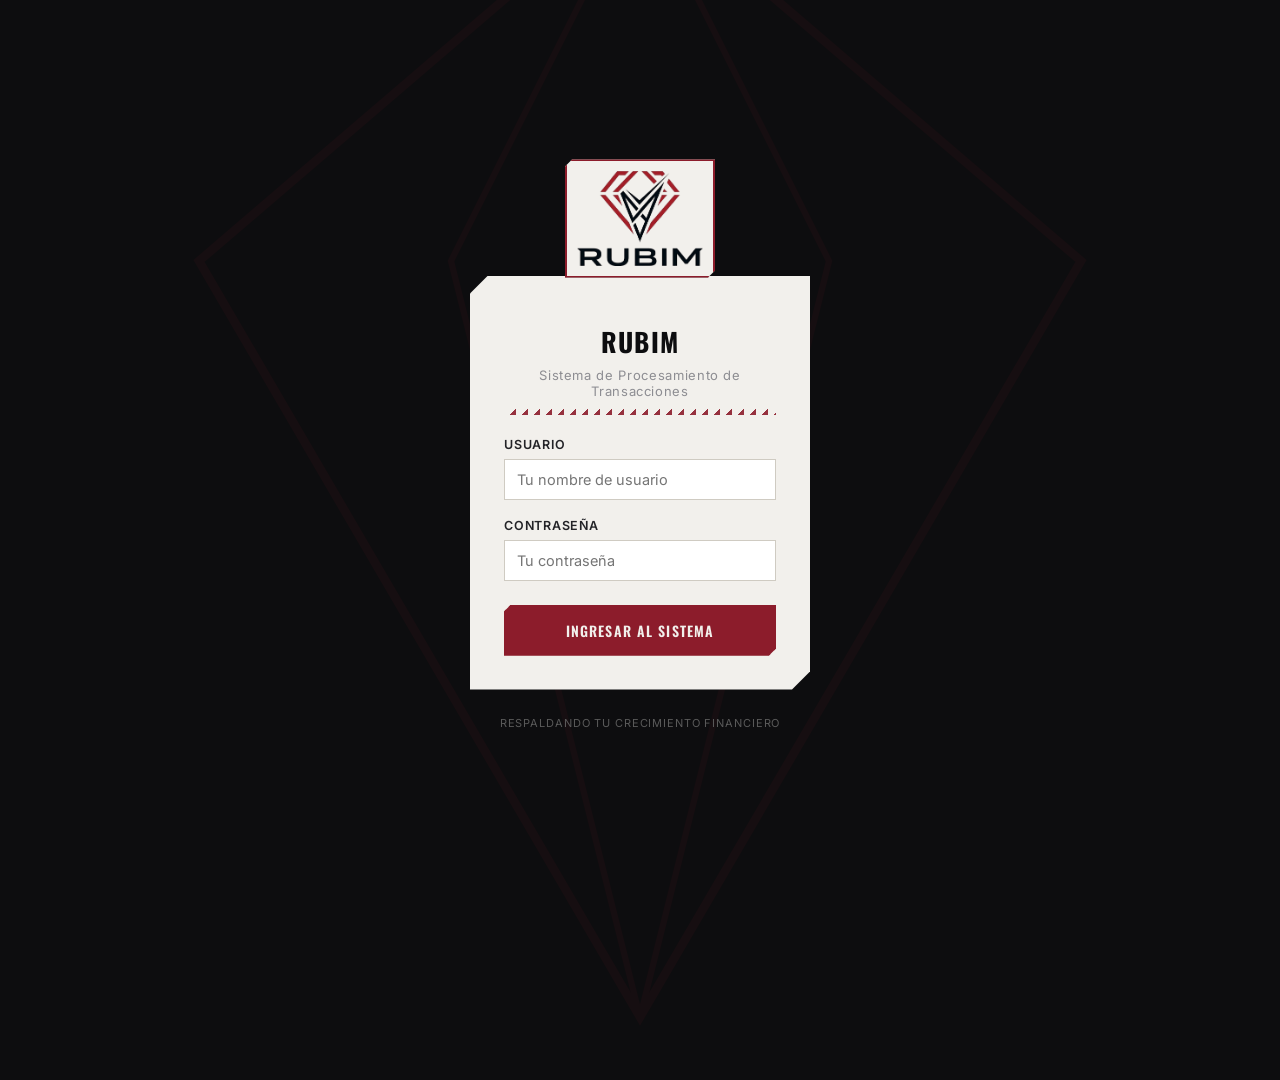
<file: index.html>
<!DOCTYPE html>
<html lang="es">
<head>
<meta charset="UTF-8">
<meta name="viewport" content="width=device-width, initial-scale=1.0">
<title>RUBIM — Panel de Gestión</title>
<link rel="preconnect" href="https://fonts.googleapis.com">
<link href="https://fonts.googleapis.com/css2?family=Oswald:wght@500;600;700&family=Inter:wght@400;500;600&family=JetBrains+Mono:wght@500&display=swap" rel="stylesheet">
<link rel="stylesheet" href="rubim-theme.css">
<style>
    body { display: flex; height: 100vh; overflow: hidden; }

    /* ---------- SIDEBAR ---------- */
    .sidebar {
        width: 264px;
        flex-shrink: 0;
        background: var(--rubim-negro);
        color: var(--rubim-hueso);
        display: flex;
        flex-direction: column;
        padding: 26px 0 20px;
        position: relative;
    }
    /* corte diagonal en el borde derecho del sidebar — firma visual del panel */
    .sidebar::after {
        content: '';
        position: absolute;
        top: 0; right: -14px;
        width: 14px; height: 100%;
        background: var(--rubim-negro);
        clip-path: polygon(0 0, 100% 0, 0 100%);
    }

    .sidebar-badge { width: 110px; margin: 0 auto 22px; }

    .sidebar-usuario {
        text-align: center;
        font-size: 12px;
        color: var(--rubim-plata);
        margin-bottom: 22px;
        padding: 0 16px;
    }
    .sidebar-usuario strong { display: block; color: var(--rubim-hueso); font-size: 14px; }
    .sidebar-usuario span.rol {
        display: inline-block;
        margin-top: 5px;
        font-family: 'JetBrains Mono', monospace;
        font-size: 10.5px;
        color: var(--rubim-carmesi-brillante);
        letter-spacing: 0.04em;
    }

    nav.menu { flex: 1; overflow-y: auto; }
    .menu-item {
        position: relative;
        padding: 14px 24px 14px 30px;
        font-family: 'Oswald', sans-serif;
        text-transform: uppercase;
        letter-spacing: 0.04em;
        font-size: 14px;
        cursor: pointer;
        color: var(--rubim-plata);
        transition: 0.15s ease;
        border-left: 3px solid transparent;
    }
    .menu-item:hover { color: var(--rubim-hueso); background: var(--rubim-negro-suave); }
    .menu-item.activo {
        color: var(--rubim-hueso);
        background: var(--rubim-negro-suave);
        border-left-color: var(--rubim-carmesi);
    }
    /* esquirla angular junto al item activo */
    .menu-item.activo::before {
        content: '';
        position: absolute;
        left: -3px; top: 50%;
        width: 9px; height: 9px;
        background: var(--rubim-carmesi-brillante);
        transform: translateY(-50%) rotate(45deg);
    }

    .menu-item.salir { color: var(--rubim-carmesi-brillante); margin-top: 10px; }
    .menu-item.salir:hover { background: var(--rubim-carmesi); color: var(--rubim-hueso); }

    /* ---------- CONTENIDO ---------- */
    .main-content { flex: 1; padding: 40px 46px; overflow-y: auto; }
    .encabezado { margin-bottom: 4px; }
    .encabezado .eyebrow {
        font-family: 'JetBrains Mono', monospace;
        font-size: 11.5px;
        color: var(--rubim-carmesi);
        letter-spacing: 0.08em;
        text-transform: uppercase;
    }
    .encabezado h1 { font-size: 28px; margin-top: 4px; }

    .modulo { display: none; max-width: 900px; }
    #modulo-clientes { display: block; }

    .panel {
        background: #fff;
        border: 1px solid var(--rubim-linea);
        padding: 26px 28px;
        margin-bottom: 26px;
    }
    .panel h2 { font-size: 17px; margin-bottom: 16px; }

    .fila-dos { display: grid; grid-template-columns: 1fr 1fr; gap: 18px; }
    .nota-permiso {
        font-size: 13px;
        color: var(--rubim-plata);
        font-style: italic;
        padding: 10px 0;
    }
    .accion-tabla {
        display: flex;
        gap: 6px;
        align-items: center;
    }
    .accion-tabla select { padding: 6px 8px; font-size: 12.5px; border: 1.5px solid #cfcbc2; }
    .accion-tabla button {
        font-family: 'Oswald', sans-serif;
        font-size: 11.5px;
        text-transform: uppercase;
        padding: 6px 10px;
        border: none;
        background: var(--rubim-negro);
        color: var(--rubim-hueso);
        cursor: pointer;
    }
    .accion-tabla button:hover { background: var(--rubim-carmesi); }

    .mono { font-family: 'JetBrains Mono', monospace; font-size: 13px; }

    @media (max-width: 760px) {
        .sidebar { width: 200px; }
        .main-content { padding: 26px; }
        .fila-dos { grid-template-columns: 1fr; }
    }
</style>
</head>
<body>

<script>
    if (!localStorage.getItem('rubim_token')) {
        window.location.href = 'login.html';
    }
</script>

<div class="sidebar">
    <div class="sidebar-badge corte-sm rubim-badge">
        <img src="assets/rubim_logo.png" alt="RUBIM, C.A.">
    </div>

    <div class="sidebar-usuario">
        <strong id="texto-usuario">—</strong>
        <span class="rol" id="texto-rol">—</span>
    </div>

    <nav class="menu">
        <div class="menu-item activo" data-modulo="modulo-clientes">Clientes</div>
        <div class="menu-item" data-modulo="modulo-leads" id="nav-leads">Leads</div>
        <div class="menu-item" data-modulo="modulo-citas" id="nav-citas">Citas</div>
        <div class="menu-item" data-modulo="modulo-expedientes" id="nav-expedientes">Expedientes</div>
        <div class="menu-item" data-modulo="modulo-facturas" id="nav-facturas">Facturación</div>
        <div class="menu-item" data-modulo="modulo-cuentas" id="nav-cuentas">Cuentas App Móvil</div>
        <div class="menu-item" data-modulo="modulo-personal" id="nav-personal">Personal</div>
        <div class="menu-item salir" id="btn-salir">Cerrar sesión</div>
    </nav>
</div>

<div class="main-content">

    <!-- ================= CLIENTES ================= -->
    <div class="modulo" id="modulo-clientes">
        <div class="encabezado">
            <span class="eyebrow">Proceso 2 · Almacén A1</span>
            <h1>Clientes</h1>
        </div>
        <div class="filo-divisor"></div>

        <div class="panel corte-md" id="panel-form-cliente">
            <h2>Registrar cliente</h2>
            <form id="form-cliente">
                <div class="campo">
                    <label for="nombre">Nombre / Razón social</label>
                    <input type="text" id="nombre" required>
                </div>
                <div class="fila-dos">
                    <div class="campo">
                        <label for="tipo_cliente">Clasificación</label>
                        <select id="tipo_cliente" required>
                            <option value="">Seleccione...</option>
                            <option value="Industriales">Industriales</option>
                            <option value="Comerciantes">Comerciantes</option>
                            <option value="Particulares">Particulares</option>
                        </select>
                    </div>
                    <div class="campo">
                        <label for="canal_preview">Canal (vista previa)</label>
                        <input type="text" id="canal_preview" readonly placeholder="Se calcula en el servidor...">
                    </div>
                </div>
                <div class="campo">
                    <label for="telefono">Teléfono</label>
                    <input type="text" id="telefono" placeholder="Ej. 0414-0000000">
                </div>
                <button type="submit" class="btn btn-carmesi corte-sm">Registrar cliente</button>
            </form>
            <div id="mensaje-cliente" class="mensaje-box"></div>
        </div>

        <div class="panel corte-md">
            <h2>Clientes registrados</h2>
            <table class="rubim-tabla">
                <thead><tr><th>Nombre</th><th>Tipo</th><th>Canal</th><th>Expediente</th><th>Tel.</th></tr></thead>
                <tbody id="tabla-clientes"></tbody>
            </table>
        </div>
    </div>

    <!-- ================= LEADS ================= -->
    <div class="modulo" id="modulo-leads">
        <div class="encabezado">
            <span class="eyebrow">Proceso 1 · Captación</span>
            <h1>Leads</h1>
        </div>
        <div class="filo-divisor"></div>

        <div class="panel corte-md" id="panel-form-lead">
            <h2>Capturar prospecto</h2>
            <form id="form-lead">
                <div class="campo"><label for="lead_nombre">Nombre del prospecto</label><input type="text" id="lead_nombre" required></div>
                <div class="fila-dos">
                    <div class="campo"><label for="lead_telefono">Teléfono</label><input type="text" id="lead_telefono" required></div>
                    <div class="campo"><label for="lead_correo">Correo</label><input type="email" id="lead_correo"></div>
                </div>
                <div class="campo"><label for="lead_servicio">Servicio de interés</label><input type="text" id="lead_servicio" required placeholder="Ej. Declaración de ISLR"></div>
                <button type="submit" class="btn btn-carmesi corte-sm">Registrar lead</button>
            </form>
            <div id="mensaje-lead" class="mensaje-box"></div>
        </div>

        <div class="panel corte-md">
            <h2>Prospectos pendientes de conversión</h2>
            <table class="rubim-tabla">
                <thead><tr><th>Prospecto</th><th>Contacto</th><th>Interés</th><th>Convertir a cliente</th></tr></thead>
                <tbody id="tabla-leads"></tbody>
            </table>
        </div>
    </div>

    <!-- ================= CITAS ================= -->
    <div class="modulo" id="modulo-citas">
        <div class="encabezado">
            <span class="eyebrow">Secretaria · Agenda</span>
            <h1>Citas</h1>
        </div>
        <div class="filo-divisor"></div>

        <div class="panel corte-md" id="panel-form-cita">
            <h2>Programar cita</h2>
            <form id="form-cita">
                <div class="campo"><label for="cita_cliente_id">ID del cliente</label><input type="number" id="cita_cliente_id" required></div>
                <div class="fila-dos">
                    <div class="campo"><label for="cita_fecha">Fecha y hora</label><input type="datetime-local" id="cita_fecha" required></div>
                    <div class="campo"><label for="cita_motivo">Motivo</label><input type="text" id="cita_motivo" required></div>
                </div>
                <button type="submit" class="btn btn-carmesi corte-sm">Programar cita</button>
            </form>
            <div id="mensaje-cita" class="mensaje-box"></div>
        </div>

        <div class="panel corte-md">
            <h2>Citas registradas</h2>
            <table class="rubim-tabla">
                <thead><tr><th>Cliente ID</th><th>Fecha</th><th>Motivo</th><th>Estatus</th><th></th></tr></thead>
                <tbody id="tabla-citas"></tbody>
            </table>
        </div>
    </div>

    <!-- ================= EXPEDIENTES ================= -->
    <div class="modulo" id="modulo-expedientes">
        <div class="encabezado">
            <span class="eyebrow">Proceso 3/4 · Almacén A2</span>
            <h1>Expedientes contables</h1>
        </div>
        <div class="filo-divisor"></div>

        <div class="panel corte-md" id="panel-form-expediente">
            <h2>Registrar documento</h2>
            <form id="form-expediente">
                <div class="fila-dos">
                    <div class="campo"><label for="exp_cliente_id">ID del cliente</label><input type="number" id="exp_cliente_id" required></div>
                    <div class="campo"><label for="exp_tipo">Tipo de documento</label><input type="text" id="exp_tipo" required placeholder="Ej. Balance General"></div>
                </div>
                <div class="campo"><label for="exp_procesado_por">Procesado por</label><input type="text" id="exp_procesado_por" placeholder="Tu nombre"></div>
                <button type="submit" class="btn btn-carmesi corte-sm">Registrar documento</button>
            </form>
            <div id="mensaje-expediente" class="mensaje-box"></div>
        </div>

        <div class="panel corte-md">
            <h2>Expedientes</h2>
            <table class="rubim-tabla">
                <thead><tr><th>Cliente ID</th><th>Documento</th><th>Estado</th><th>Actualizar</th></tr></thead>
                <tbody id="tabla-expedientes"></tbody>
            </table>
        </div>
    </div>

    <!-- ================= FACTURACIÓN ================= -->
    <div class="modulo" id="modulo-facturas">
        <div class="encabezado">
            <span class="eyebrow">Proceso 6 · Almacén A4</span>
            <h1>Facturación</h1>
        </div>
        <div class="filo-divisor"></div>

        <div class="panel corte-md" id="panel-form-factura">
            <h2>Generar factura</h2>
            <form id="form-factura">
                <div class="fila-dos">
                    <div class="campo"><label for="fac_cliente_id">ID del cliente</label><input type="number" id="fac_cliente_id" required></div>
                    <div class="campo"><label for="fac_transaccion_id">ID del trámite (opcional)</label><input type="number" id="fac_transaccion_id"></div>
                </div>
                <div class="fila-dos">
                    <div class="campo"><label for="fac_servicio">Servicio</label><input type="text" id="fac_servicio" required></div>
                    <div class="campo"><label for="fac_costo">Costo (USD)</label><input type="number" step="0.01" id="fac_costo" required></div>
                </div>
                <button type="submit" class="btn btn-carmesi corte-sm">Generar factura</button>
            </form>
            <div id="mensaje-factura" class="mensaje-box"></div>
        </div>

        <div class="panel corte-md">
            <h2>Facturas emitidas</h2>
            <table class="rubim-tabla">
                <thead><tr><th>N.° Operación</th><th>Cliente ID</th><th>Servicio</th><th>Costo</th><th>Fecha</th></tr></thead>
                <tbody id="tabla-facturas"></tbody>
            </table>
        </div>
    </div>

    <!-- ================= CUENTAS APP MÓVIL ================= -->
    <div class="modulo" id="modulo-cuentas">
        <div class="encabezado">
            <span class="eyebrow">Validación de acceso · Administrador / Contador Gerente</span>
            <h1>Cuentas App Móvil</h1>
        </div>
        <div class="filo-divisor"></div>

        <div class="panel corte-md">
            <h2>Solicitudes de acceso</h2>
            <table class="rubim-tabla">
                <thead><tr><th>Cliente ID</th><th>Teléfono</th><th>Correo</th><th>Estatus</th><th>Acciones</th></tr></thead>
                <tbody id="tabla-cuentas"></tbody>
            </table>
        </div>
    </div>

    <!-- ================= PERSONAL ================= -->
    <div class="modulo" id="modulo-personal">
        <div class="encabezado">
            <span class="eyebrow">Administrador</span>
            <h1>Personal</h1>
        </div>
        <div class="filo-divisor"></div>

        <div class="panel corte-md">
            <h2>Crear acceso de empleado</h2>
            <form id="form-personal">
                <div class="fila-dos">
                    <div class="campo"><label for="nuevo_usuario">Usuario</label><input type="text" id="nuevo_usuario" required></div>
                    <div class="campo"><label for="nueva_contrasena">Contraseña</label><input type="password" id="nueva_contrasena" required minlength="6"></div>
                </div>
                <div class="fila-dos">
                    <div class="campo"><label for="nuevo_nombre">Nombre completo</label><input type="text" id="nuevo_nombre"></div>
                    <div class="campo">
                        <label for="nuevo_rol">Rol / cargo</label>
                        <select id="nuevo_rol" required>
                            <option value="">Seleccione el cargo...</option>
                            <option value="Administrador">Administrador</option>
                            <option value="Asesor de Marketing">Asesor de Marketing</option>
                            <option value="Secretaria">Secretaria</option>
                            <option value="Contador Auxiliar">Contador Auxiliar</option>
                            <option value="Contador Junior">Contador Junior</option>
                            <option value="Contador Senior">Contador Senior</option>
                            <option value="Contador Gerente">Contador Gerente</option>
                            <option value="Asesor Financiero">Asesor Financiero</option>
                        </select>
                    </div>
                </div>
                <button type="submit" class="btn btn-carmesi corte-sm">Crear acceso</button>
            </form>
            <div id="mensaje-personal" class="mensaje-box"></div>
        </div>
    </div>

</div>

<script src="config.js"></script>
<script src="app.js"></script>
</body>
</html>
</file>
<file: rubim-theme.css>
/* ==========================================================================
   RUBIM — Sistema de tema compartido (login.html + index.html)

   QUÉ HACE ESTE ARCHIVO, EN UNA FRASE:
   Es el "libro de estilo" único de todo el frontend: define los colores,
   tipografías, botones, tablas y demás piezas visuales UNA sola vez, para
   que login.html e index.html se vean como parte de un mismo sistema, sin
   tener que repetir el mismo CSS en cada archivo.

   Estética: carmesí + negro del logo, tipografía angulosa, cortes de gema
   en vez de esquinas redondeadas. "Agresivo pero elegante."
   ========================================================================== */

:root {
    /* ':root' es un selector especial de CSS que representa al documento
       HTML completo — es el lugar convencional para declarar "variables
       CSS" (también llamadas "custom properties"), porque así quedan
       disponibles para CUALQUIER elemento de la página, sin importar en
       qué parte del HTML esté. */
    --rubim-negro: #0d0d0f;
    --rubim-negro-suave: #17171a;
    --rubim-acero: #232327;
    --rubim-carmesi: #8c1c2b;
    --rubim-carmesi-brillante: #b8283a;
    --rubim-hueso: #f2f0ec;
    --rubim-hueso-tenue: #e6e3dc;
    --rubim-plata: #8d8d92;
    --rubim-linea: rgba(13, 13, 15, 0.14);
    /* Cada línea define una variable con el patrón "--nombre: valor;".
       Para USARLAS en cualquier otra regla de este archivo (o de
       login.html/index.html), se escribe "var(--nombre)" — por ejemplo,
       "background: var(--rubim-negro);". La gran ventaja de centralizar
       los colores así: si algún día se quiere cambiar el tono exacto del
       carmesí institucional, basta con editar ESTA línea una sola vez, en
       vez de buscar y reemplazar el código de color en decenas de reglas
       distintas repartidas por todo el proyecto.
       'rgba(13, 13, 15, 0.14)' es un color especificado como
       Rojo-Verde-Azul-Alpha (transparencia): los primeros tres números
       son casi negro, y "0.14" significa 14% de opacidad — un negro casi
       transparente, usado para líneas divisorias muy sutiles. */

    --corte-lg: 18px;
    --corte-md: 12px;
    --corte-sm: 7px;
    /* Estas tres variables controlan qué tan pronunciado es el "corte de
       gema" (ver las clases .corte-lg/.corte-md/.corte-sm más abajo) —
       mientras más grande el número, más grande el triángulo que se
       recorta de cada esquina. */
}

* { box-sizing: border-box; }
/* El selector '*' aplica esta regla a TODOS los elementos de la página,
   sin excepción. 'box-sizing: border-box' cambia cómo el navegador
   calcula el tamaño final de cada elemento: con este valor, el "padding"
   (espacio interno) y el borde se restan del ancho/alto declarado, en vez
   de sumarse encima. Es prácticamente un estándar en CSS moderno, porque
   hace que calcular tamaños y layouts sea mucho más predecible. */

body {
    margin: 0;
    /* Los navegadores, por defecto, le dan al <body> un pequeño margen
       propio — lo ponemos en 0 para tener control total del espacio desde
       cero, sin ese margen "invisible" heredado del navegador. */
    background-color: var(--rubim-hueso);
    color: var(--rubim-negro);
    font-family: 'Inter', 'Segoe UI', sans-serif;
    /* La lista de fuentes es un plan de respaldo en cascada: el
       navegador intenta usar 'Inter' (la que cargamos desde Google
       Fonts); si por algún motivo no pudiera cargarla (sin conexión a
       internet, por ejemplo), usa 'Segoe UI' (una fuente típica de
       Windows); y si tampoco existiera, cae en cualquier fuente
       "sans-serif" genérica que tenga el sistema operativo. */
    -webkit-font-smoothing: antialiased;
    /* Una propiedad específica de navegadores basados en WebKit/Blink
       (Chrome, Safari, Edge) que suaviza los bordes del texto, haciendo
       que se vea más nítido y delgado en pantallas de alta densidad. */
}

h1, h2, h3, .rubim-display {
    font-family: 'Oswald', 'Segoe UI', sans-serif;
    text-transform: uppercase;
    letter-spacing: 0.04em;
    color: var(--rubim-negro);
    margin: 0;
}
/* Todos los títulos del sistema comparten esta regla: tipografía angulosa
   (Oswald), siempre en mayúsculas, con letras ligeramente separadas
   ("letter-spacing: 0.04em" — "em" es una unidad relativa al tamaño de
   fuente actual, no un valor fijo en píxeles) — es la firma tipográfica
   del proyecto. */

/* --- Firma visual: corte de gema en vez de border-radius --- */
.corte-lg {
    clip-path: polygon(
        var(--corte-lg) 0, 100% 0, 100% calc(100% - var(--corte-lg)),
        calc(100% - var(--corte-lg)) 100%, 0 100%, 0 var(--corte-lg)
    );
}
.corte-md {
    clip-path: polygon(
        var(--corte-md) 0, 100% 0, 100% calc(100% - var(--corte-md)),
        calc(100% - var(--corte-md)) 100%, 0 100%, 0 var(--corte-md)
    );
}
.corte-sm {
    clip-path: polygon(
        var(--corte-sm) 0, 100% 0, 100% calc(100% - var(--corte-sm)),
        calc(100% - var(--corte-sm)) 100%, 0 100%, 0 var(--corte-sm)
    );
}
/* Esto es la marca visual más distintiva de todo el sistema, así que
   vale la pena entenderla a fondo para la evaluación:

   'clip-path: polygon(...)' le dice al navegador "de este elemento
   rectangular, solo dibuja/muestra la parte que cae DENTRO de este
   polígono que te estoy definiendo — todo lo que quede afuera del
   polígono, literalmente desaparece (se "recorta")".

   El polígono se define como una lista de 6 puntos (x, y), recorriendo
   el rectángulo en sentido horario empezando arriba a la izquierda:
     1. (var(--corte), 0)                                    → un poco a la
        derecha de la esquina superior izquierda, pegado arriba.
     2. (100%, 0)                                              → esquina
        superior derecha, sin recorte.
     3. (100%, calc(100% - var(--corte)))                     → un poco
        arriba de la esquina inferior derecha.
     4. (calc(100% - var(--corte)), 100%)                     → un poco a
        la izquierda de la esquina inferior derecha, pegado abajo.
     5. (0, 100%)                                              → esquina
        inferior izquierda, sin recorte.
     6. (0, var(--corte))                                     → un poco
        abajo de la esquina superior izquierda.

   El resultado visual: en vez de las 4 esquinas típicas en ángulo recto
   de un rectángulo, SOLO dos esquinas opuestas (arriba-derecha y
   abajo-izquierda) quedan intactas, y las otras dos (arriba-izquierda y
   abajo-derecha) quedan "cortadas" en diagonal — como una gema tallada,
   en vez del típico "border-radius" (esquinas redondeadas) que usan la
   mayoría de las interfaces web. 'calc(...)' permite hacer operaciones
   matemáticas directamente en CSS, mezclando unidades distintas (aquí,
   un porcentaje menos un valor fijo en píxeles), algo que no se podría
   escribir de otra forma. Las tres clases (lg/md/sm) son la misma idea,
   solo que usan distinto tamaño de corte según qué tan grande sea el
   elemento (un botón necesita un corte mucho más chico que una tarjeta
   entera de login). */

/* --- Divisor dentado (eco del filo del diamante) --- */
.filo-divisor {
    height: 6px;
    width: 100%;
    background:
        linear-gradient(135deg, transparent 50%, var(--rubim-carmesi) 50%) 0 0 / 12px 12px repeat-x;
    opacity: 0.9;
    margin: 10px 0 22px;
}
/* Esta línea decorativa que separa los títulos del contenido de cada
   sección NO es una imagen ni un borde simple — es un truco de CSS puro:
   'linear-gradient(135deg, transparent 50%, var(--rubim-carmesi) 50%)'
   crea un cuadrado invisible en su mitad superior-izquierda y carmesí en
   su mitad inferior-derecha (un gradiente que cambia abruptamente al
   50%, no una transición suave). Luego, "0 0 / 12px 12px repeat-x" hace
   que ese cuadradito de 12x12px se repita una y otra vez solo en el eje
   horizontal ("repeat-x"), generando visualmente una fila continua de
   pequeños triángulos rojos en zigzag — la misma idea de "filo dentado"
   que las esquinas cortadas de arriba, pero aplicada a una línea. */

/* --- Badge del logo (marco carmesí sobre el fondo blanco propio del png) --- */
.rubim-badge {
    display: flex;
    flex-direction: column;
    align-items: center;
    padding: 10px;
    background: var(--rubim-hueso);
    border: 2px solid var(--rubim-carmesi);
    box-shadow: 0 0 0 5px var(--rubim-negro), 0 8px 22px rgba(0,0,0,0.45);
    /* Esta propiedad "box-shadow" tiene DOS sombras separadas por coma:
       la primera, "0 0 0 5px var(--rubim-negro)" (sin desplazamiento ni
       difuminado, solo 5px de expansión sólida), en realidad se usa como
       un truco para dibujar un SEGUNDO borde negro alrededor del borde
       carmesí ya existente — dando el efecto de "marco dentro de marco".
       La segunda sombra sí es una sombra de verdad, difusa, que separa
       visualmente el logo del fondo. */
}
.rubim-badge img {
    width: 100%;
    display: block;
    /* 'display: block' en una imagen elimina un pequeño espacio en
       blanco fantasma que los navegadores agregan por defecto debajo de
       las imágenes (porque, por defecto, una <img> se comporta como una
       letra de texto más, con espacio reservado para "colgantes" como
       la 'g' o la 'y'). */
}

/* --- Botones --- */
.btn {
    font-family: 'Oswald', sans-serif;
    text-transform: uppercase;
    letter-spacing: 0.08em;
    font-weight: 600;
    font-size: 14px;
    padding: 13px 20px;
    border: 2px solid var(--rubim-negro);
    background: var(--rubim-negro);
    color: var(--rubim-hueso);
    cursor: pointer;
    /* 'cursor: pointer' cambia la forma del mouse a una "manito" al
       pasar por encima — es la señal visual estándar de "esto es
       clickeable", incluso aunque técnicamente estemos aplicando este
       estilo a un elemento que no sea un <button> nativo. */
    transition: 0.18s ease;
    /* 'transition' hace que los CAMBIOS de estilo (por ejemplo, el
       cambio de color al pasar el mouse, ver ".btn:hover" abajo) ocurran
       de forma gradual en 0.18 segundos, en vez de un salto instantáneo
       — le da una sensación más pulida a la interfaz. */
}
.btn:hover { background: var(--rubim-carmesi); border-color: var(--rubim-carmesi); }
.btn:active { transform: translateY(1px); }
/* ':hover' se activa mientras el mouse está encima; ':active' se activa
   solo en el instante exacto en que se mantiene presionado el clic —
   "translateY(1px)" mueve el botón 1px hacia abajo en ese momento, dando
   la sensación física de "estar presionando un botón real". */
.btn:disabled { opacity: 0.5; cursor: not-allowed; }
/* Este es el estilo que se ve, por ejemplo, en el botón de login mientras
   dice "Verificando..." (ver login.html: "btnLogin.disabled = true") —
   se atenúa visualmente y el cursor cambia a un símbolo de "prohibido"
   para comunicar que no se puede volver a hacer clic en este momento. */

.btn-ghost {
    background: transparent;
    color: var(--rubim-negro);
}
.btn-ghost:hover { background: var(--rubim-negro); color: var(--rubim-hueso); }
/* Una variante "fantasma" del botón: normalmente transparente, y solo se
   rellena de color al pasar el mouse por encima. Se usa, por ejemplo, en
   el botón "Confirmar" de la tabla de Citas (index.html), para que no
   compita visualmente con los botones principales de "carmesí". */

.btn-carmesi {
    background: var(--rubim-carmesi);
    border-color: var(--rubim-carmesi);
}
.btn-carmesi:hover { background: var(--rubim-carmesi-brillante); border-color: var(--rubim-carmesi-brillante); }
/* La variante "principal" de botón, usada en TODOS los formularios de
   creación (Registrar cliente, Registrar lead, Programar cita, etc.) —
   el color carmesí institucional en vez del negro por defecto de ".btn". */

/* --- Formularios --- */
.campo { margin-bottom: 18px; }
/* Envuelve cada par "label + input" del sistema, dándole un espacio
   vertical consistente respecto al siguiente campo. */
.campo label {
    display: block;
    margin-bottom: 7px;
    font-weight: 600;
    font-size: 12.5px;
    text-transform: uppercase;
    letter-spacing: 0.06em;
    color: var(--rubim-acero);
}
.campo input, .campo select, .campo textarea {
    width: 100%;
    padding: 11px 12px;
    border: 1.5px solid #cfcbc2;
    background: #fff;
    font-size: 14.5px;
    font-family: 'Inter', sans-serif;
    color: var(--rubim-negro);
}
/* Esta única regla aplica el mismo estilo visual a los tres tipos de
   campo de formulario que usa el sistema (texto, desplegables y áreas de
   texto), para que todos se vean consistentes sin tener que repetir la
   misma lista de propiedades tres veces. */
.campo input:focus, .campo select:focus, .campo textarea:focus {
    outline: none;
    border-color: var(--rubim-carmesi);
}
/* ':focus' se activa cuando el campo está "seleccionado" (el cursor
   parpadeando adentro, listo para escribir). Quitamos el "outline"
   (contorno) azul que ponen los navegadores por defecto, y en su lugar
   pintamos el borde del campo de color carmesí — así se mantiene la
   señal visual de "este es el campo activo", pero con la identidad
   propia del sistema en vez del azul genérico del navegador. */
.campo input[readonly] { background: var(--rubim-hueso-tenue); color: var(--rubim-plata); }
/* Este selector "input[readonly]" apunta específicamente a los campos
   que tienen el atributo HTML "readonly" — como "canal_preview" en el
   formulario de Clientes (index.html). Los pinta con un fondo grisáceo y
   texto más tenue, para que a simple vista se note que ese campo no se
   puede editar manualmente. */

/* --- Mensajes de estado --- */
.mensaje-box {
    margin-top: 16px;
    padding: 12px 14px;
    font-size: 14px;
    font-weight: 600;
    display: none;
    /* 'display: none' por defecto: el recuadro de mensaje está
       completamente invisible y no ocupa espacio, hasta que JavaScript
       (mostrarMensaje() en app.js, o el script propio de login.html) le
       agregue una de las clases de abajo, que sí incluyen "display:
       block". */
    border-left: 4px solid transparent;
}
.mensaje-box.exito { display: block; background: #eaf3ea; color: #285c2c; border-left-color: #3c8a43; }
.mensaje-box.error { display: block; background: #f7e6e6; color: var(--rubim-carmesi); border-left-color: var(--rubim-carmesi); }
.mensaje-box.procesando { display: block; background: #eee; color: #444; border-left-color: var(--rubim-plata); }
/* Tres variantes de color según el tipo de mensaje: verde para éxito,
   rojo/carmesí para error, gris neutro para "procesando" (mientras se
   espera la respuesta del servidor). JavaScript decide cuál de estas
   tres clases aplicar en cada caso (por ejemplo,
   "div.className = 'mensaje-box exito'"), y el CSS se encarga del color
   correspondiente automáticamente. */

/* --- Etiquetas de estado (tags angulares, no "pills") --- */
.estado-tag {
    display: inline-block;
    font-family: 'JetBrains Mono', monospace;
    font-size: 11px;
    font-weight: 600;
    text-transform: uppercase;
    letter-spacing: 0.04em;
    padding: 3px 9px;
    clip-path: polygon(6px 0, 100% 0, 100% 100%, 0 100%, 0 6px);
    /* Un "clip-path" más simple que los .corte-* de arriba: solo recorta
       UNA esquina (la superior izquierda), en vez de dos opuestas —
       suficiente para una etiqueta pequeña como esta, sin necesitar el
       mismo nivel de detalle que una tarjeta grande. */
}
.estado-pendiente { background: #efe6cf; color: #7a5a10; }
.estado-revision { background: #ddeaf6; color: #1c5a8c; }
.estado-completado { background: #dcefdc; color: #24672a; }
.estado-no-confirmada { background: #f0dede; color: var(--rubim-carmesi); }
.estado-confirmada { background: #dcefdc; color: #24672a; }
/* Cada uno de estos nombres de clase corresponde EXACTAMENTE a los
   valores que arma dinámicamente app.js (ver la tabla 'clasesEstado' y el
   operador ternario con 'estado-confirmada'/'estado-no-confirmada' en
   app.js) — el color de fondo/texto de cada "pastilla" de estado en las
   tablas de Expedientes y Citas viene de aquí. */

/* --- Tablas --- */
table.rubim-tabla { width: 100%; border-collapse: collapse; }
/* 'border-collapse: collapse' hace que los bordes de celdas contiguas se
   fusionen en una sola línea, en vez de dejar un doble borde con un
   espacio raro en el medio (el comportamiento por defecto de las tablas
   HTML). */
table.rubim-tabla thead th {
    text-align: left;
    font-family: 'Oswald', sans-serif;
    text-transform: uppercase;
    letter-spacing: 0.05em;
    font-size: 12px;
    color: var(--rubim-plata);
    padding: 10px 12px;
    border-bottom: 2px solid var(--rubim-negro);
}
table.rubim-tabla tbody td {
    padding: 12px;
    border-bottom: 1px solid var(--rubim-linea);
    font-size: 14px;
}
table.rubim-tabla tbody tr:hover { background: rgba(140, 28, 43, 0.05); }
/* Un resaltado muy sutil (5% de opacidad del color carmesí) al pasar el
   mouse sobre una fila de datos — ayuda a "seguir" visualmente una fila
   específica cuando la tabla tiene varias columnas. */

/* --- Accesibilidad: foco visible siempre --- */
a:focus-visible, button:focus-visible, input:focus-visible, select:focus-visible {
    outline: 2px solid var(--rubim-carmesi-brillante);
    outline-offset: 2px;
}
/* ':focus-visible' (a diferencia de ':focus' de más arriba) se activa
   específicamente cuando el elemento recibe el foco por medio del
   TECLADO (por ejemplo, navegando con la tecla Tab), y normalmente NO se
   activa con un simple clic del mouse. Esto es importante para
   accesibilidad: una persona que navega el sistema solo con teclado
   necesita ver claramente en qué elemento está parada en cada momento —
   sin esta regla, esa persona "se perdería" visualmente al usar Tab. */

@media (prefers-reduced-motion: reduce) {
    * { transition: none !important; }
}
/* '@media (prefers-reduced-motion: reduce)' detecta una preferencia que
   algunas personas activan en la configuración de su sistema operativo
   (por ejemplo, si les provocan mareo o malestar las animaciones). Si esa
   preferencia está activada, esta regla desactiva TODAS las transiciones
   suaves del sistema (como la del ".btn" de más arriba) con
   '!important' (una palabra clave que fuerza a que esta regla gane por
   encima de cualquier otra, sin importar el orden en que aparezcan en el
   archivo) — un detalle pequeño de accesibilidad que muchos sistemas
   ni siquiera consideran. */
</file>
